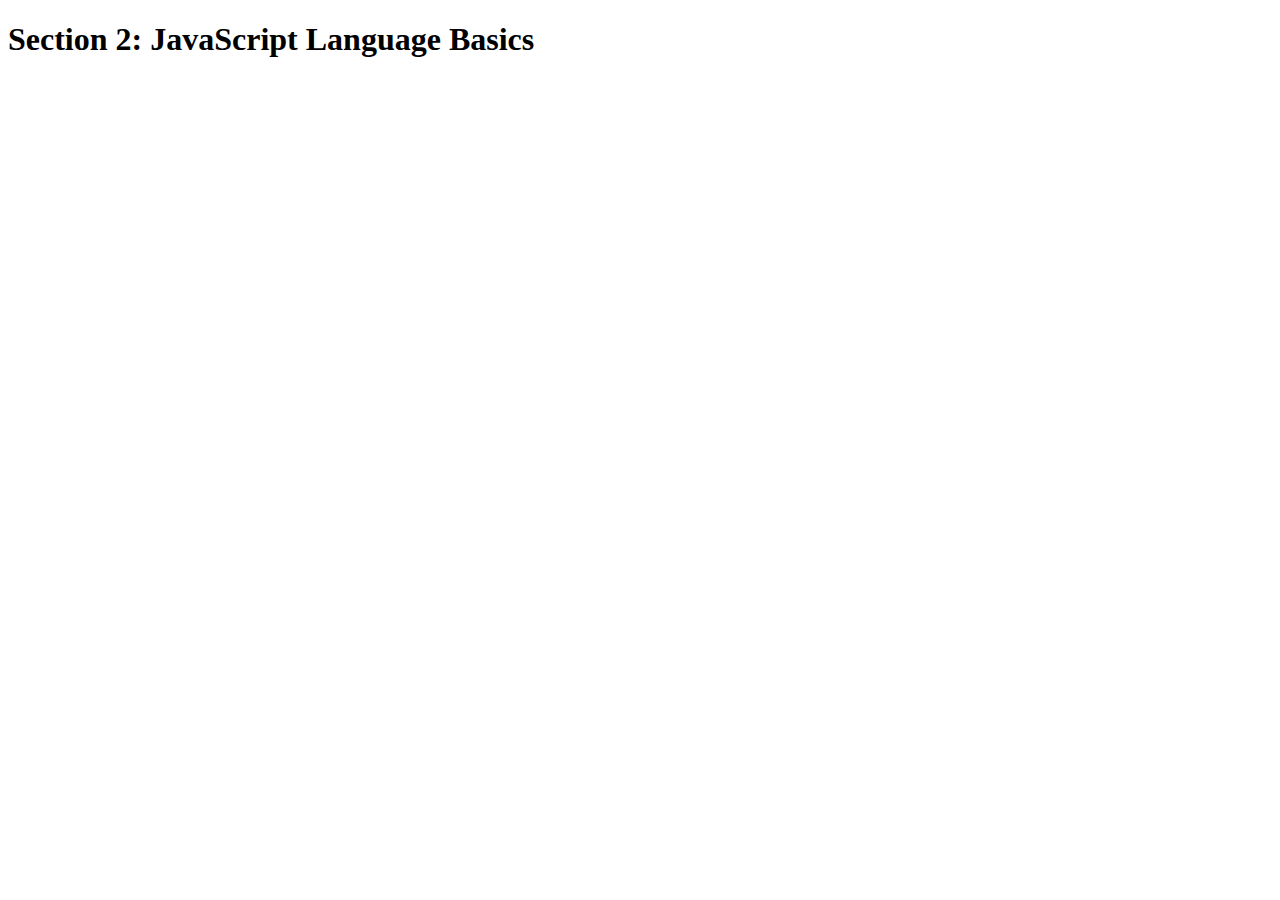
<file: 2-JS-Basics/2-JS-Basics/index.html>
<!DOCTYPE html>
<html lang="en">
    <head>
        <meta charset="UTF-8">
        <title>Section 2: JavaScript Language Basics</title>
    </head>

    <body>
        <h1>Section 2: JavaScript Language Basics</h1>
    </body>
    <script src="script.js"></script>

</html>
</file>
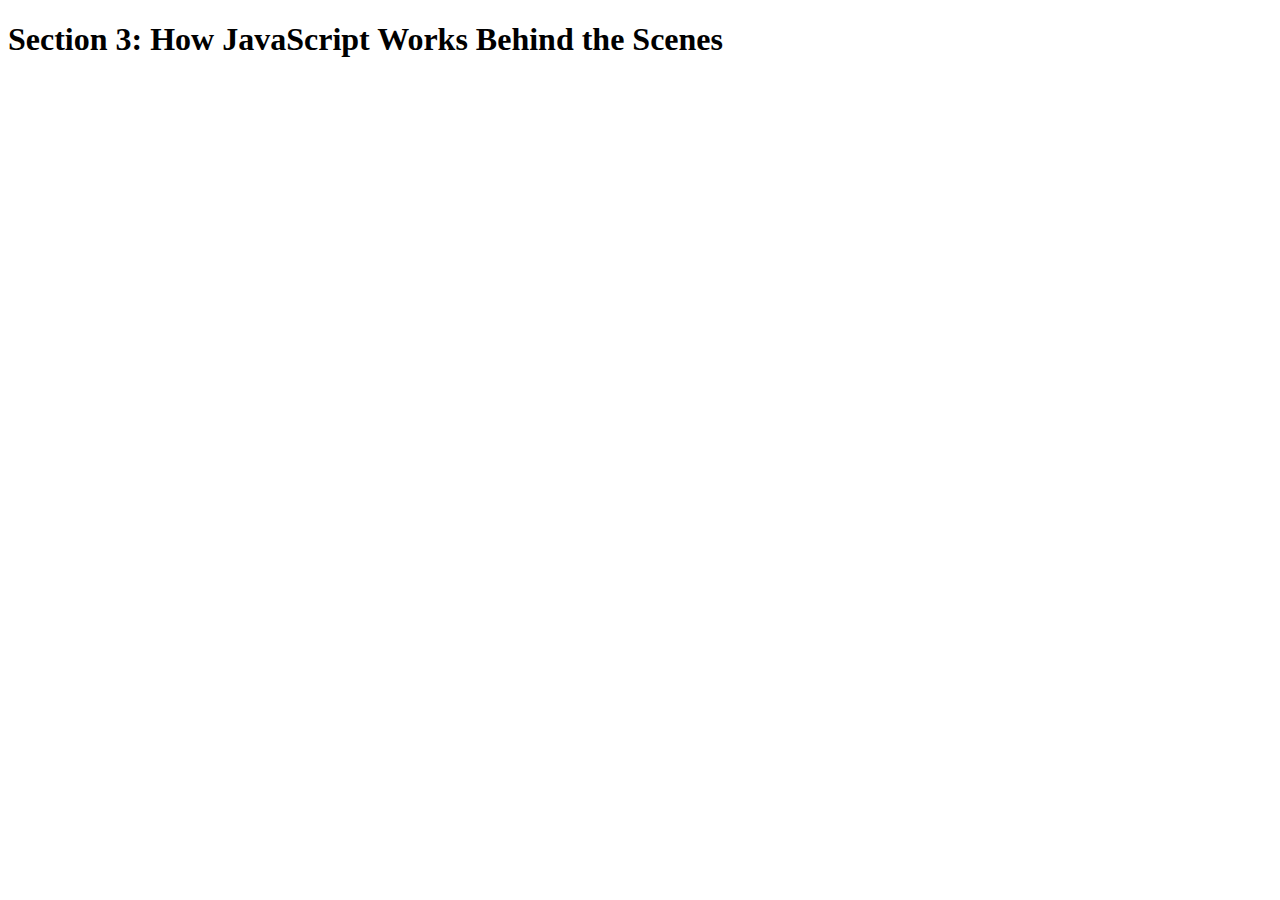
<file: 3-How-JS-Works/3-How-JS-Works/index.html>
<!DOCTYPE html>
<html lang="en">
    <head>
        <meta charset="UTF-8">
        <title>Section 3: How JavaScript Works Behind the Scenes</title>
    </head>

    <body>
        <h1>Section 3: How JavaScript Works Behind the Scenes</h1>
        <script src="script.js"></script>
    </body>
</html>
</file>
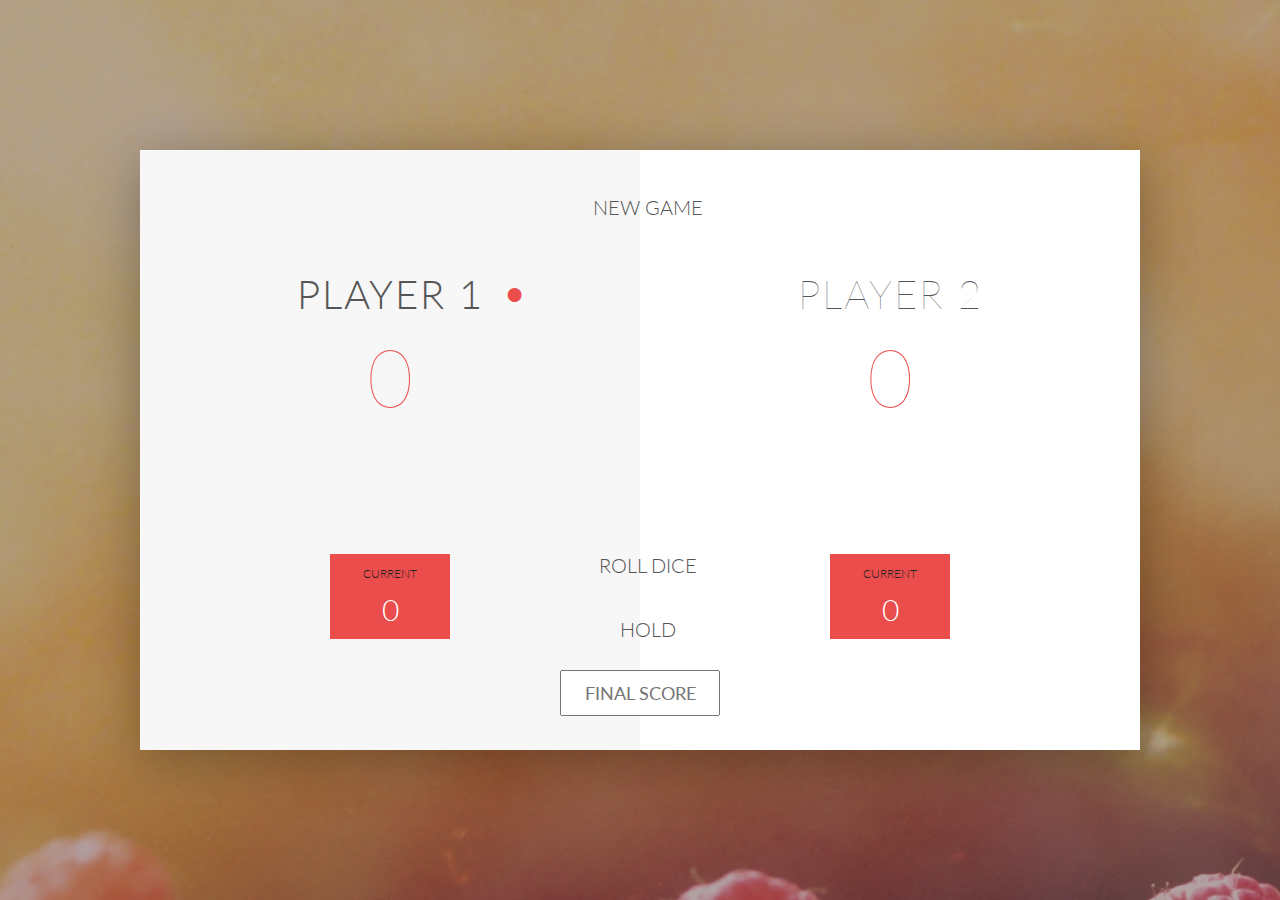
<file: 4-DOM-Pig-Game-Final/4-DOM-Pig-Game-Final/index.html>
<!DOCTYPE html>
<html lang="en">
    <head>
        <meta charset="UTF-8">
        <link href="https://fonts.googleapis.com/css?family=Lato:100,300,600" rel="stylesheet" type="text/css">
        <link href="http://code.ionicframework.com/ionicons/2.0.1/css/ionicons.min.css" rel="stylesheet" type="text/css">
        <link type="text/css" rel="stylesheet" href="style.css">
        
        <title>Pig Game</title>
    </head>

    <body>
        <div class="wrapper clearfix">
            <div class="player-0-panel active">
                <div class="player-name" id="name-0">Player 1</div>
                <div class="player-score" id="score-0">43</div>
                <div class="player-current-box">
                    <div class="player-current-label">Current</div>
                    <div class="player-current-score" id="current-0">11</div>
                </div>
            </div>
            
            <div class="player-1-panel">
                <div class="player-name" id="name-1">Player 2</div>
                <div class="player-score" id="score-1">72</div>
                <div class="player-current-box">
                    <div class="player-current-label">Current</div>
                    <div class="player-current-score" id="current-1">0</div>
                </div>
            </div>
            
            <button class="btn-new"><i class="ion-ios-plus-outline"></i>New game</button>
            <button class="btn-roll"><i class="ion-ios-loop"></i>Roll dice</button>
            <button class="btn-hold"><i class="ion-ios-download-outline"></i>Hold</button>
            
            <input type="text" placeholder="Final score" class="final-score">
            
            <img src="dice-5.png" alt="Dice" class="dice" id="dice-1">
            <img src="dice-5.png" alt="Dice" class="dice" id="dice-2">
        </div>
        
        <!--<script src="app.js"></script>-->
        <script src="challenges.js"></script>
    </body>
</html>
</file>
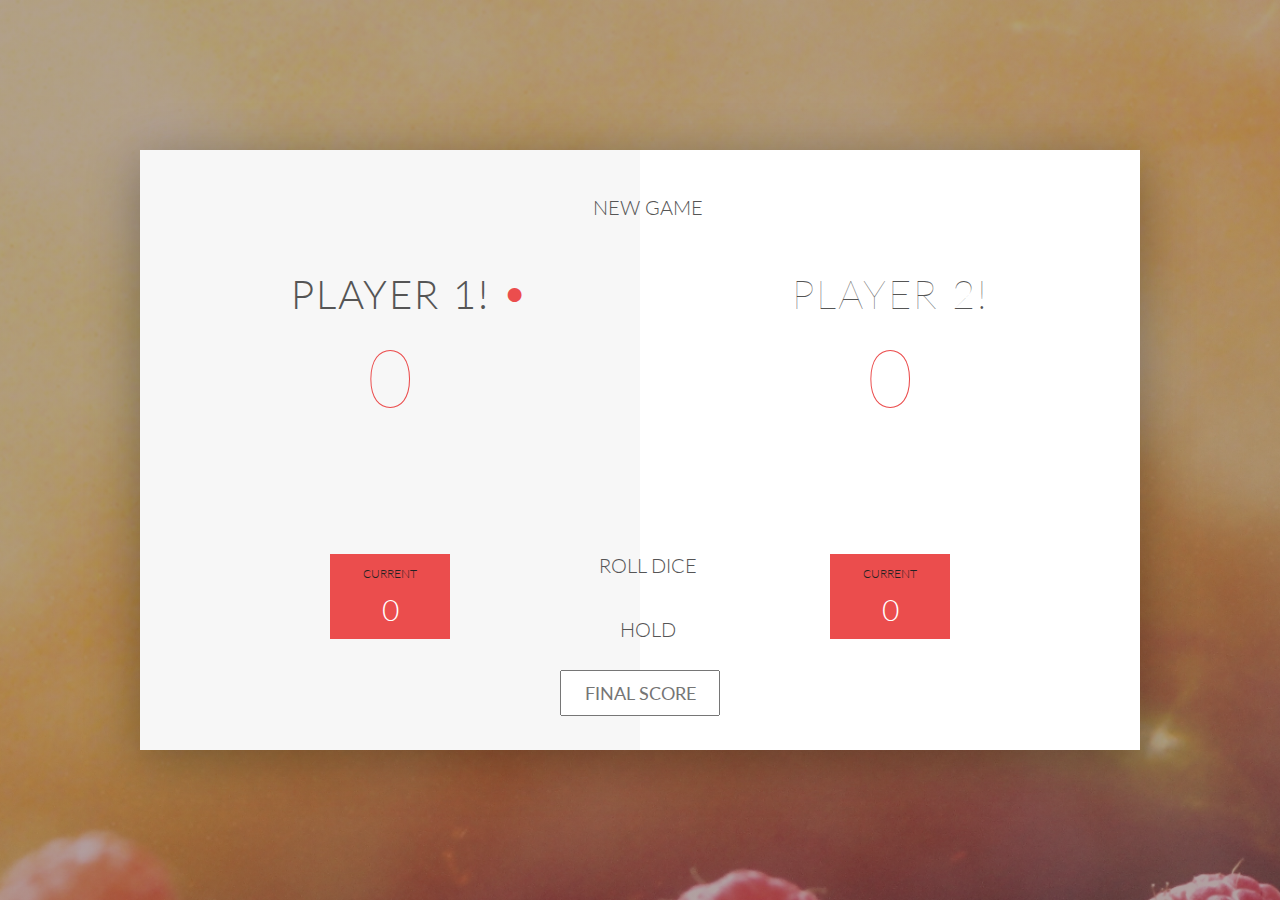
<file: 4-DOM-Pig-Game/4-DOM-Pig-Game/index.html>
<!DOCTYPE html>
<html lang="en">

<head>
    <meta charset="UTF-8">
    <link href="https://fonts.googleapis.com/css?family=Lato:100,300,600" rel="stylesheet" type="text/css">
    <link href="http://code.ionicframework.com/ionicons/2.0.1/css/ionicons.min.css" rel="stylesheet" type="text/css">
    <link type="text/css" rel="stylesheet" href="style.css">

    <title>Pig Game</title>
</head>

<body>
    <div class="wrapper clearfix">
        <div class="player-0-panel active">
            <div class="player-name" id="name-0">Player 1</div>
            <div class="player-score" id="score-0">43</div>
            <div class="player-current-box">
                <div class="player-current-label">Current</div>
                <div class="player-current-score" id="current-0">11</div>
            </div>
        </div>

        <div class="player-1-panel">
            <div class="player-name" id="name-1">Player 2</div>
            <div class="player-score" id="score-1">72</div>
            <div class="player-current-box">
                <div class="player-current-label">Current</div>
                <div class="player-current-score" id="current-1">0</div>
            </div>
        </div>

        <button class="btn-new">
            <i class="ion-ios-plus-outline"></i>New game</button>
        <button class="btn-roll">
            <i class="ion-ios-loop"></i>Roll dice</button>
        <button class="btn-hold">
            <i class="ion-ios-download-outline"></i>Hold</button>

        <input type="text" placeholder="Final score" class="final-score">

        <img src="dice-5.png" alt="Dice" class="dice" id="dice-1">
        <img src="dice-5.png" alt="Dice" class="dice" id="dice-2">

    </div>

    <!-- <script src="app.js"></script> -->
    <script src="challenges.js"></script>
</body>

</html>
</file>
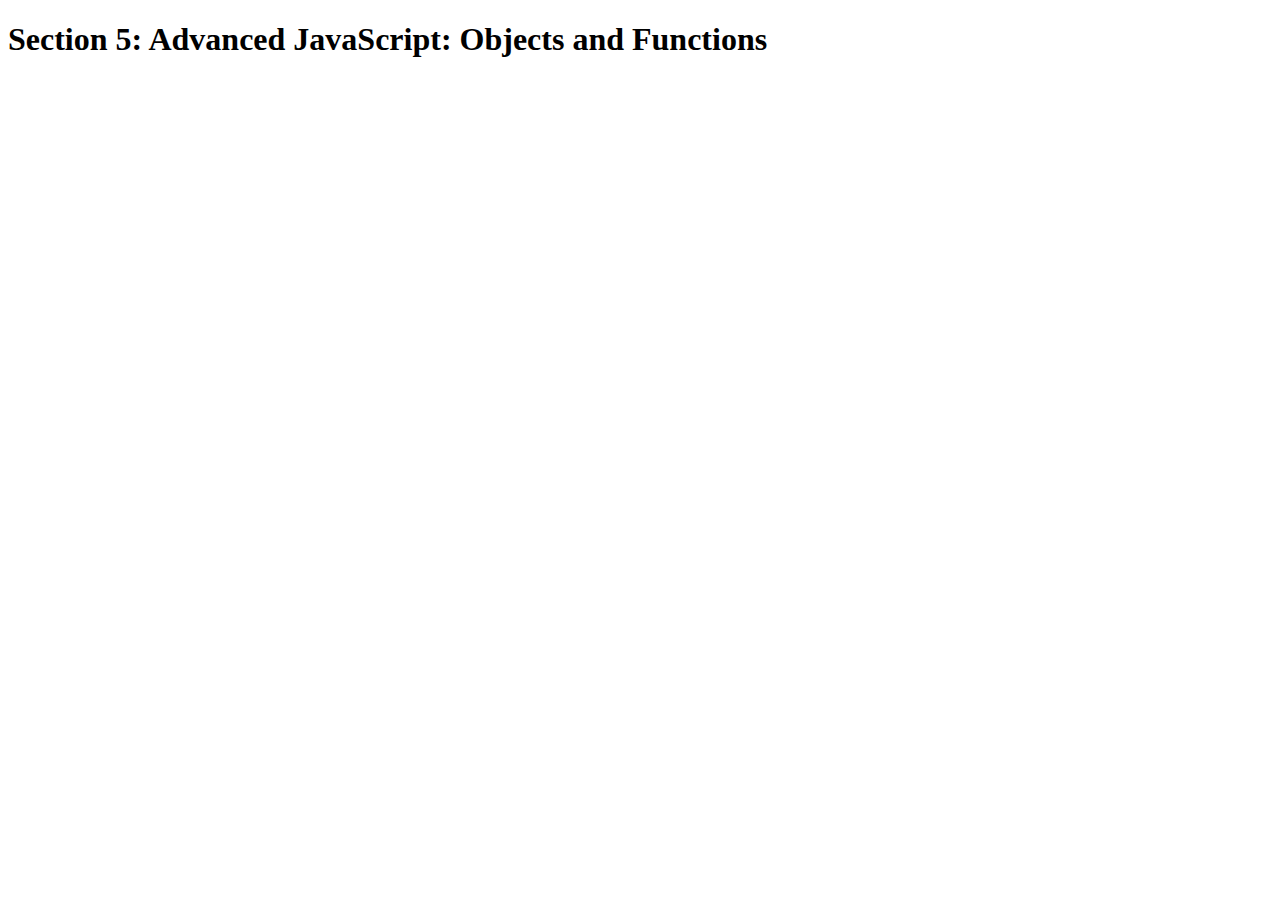
<file: 5-advanced-JS/final/index.html>
<!DOCTYPE html>
<html lang="en">
    <head>
        <meta charset="UTF-8">
        <title>Section 5: Advanced JavaScript: Objects and Functions</title>
    </head>

    <body>
        <h1>Section 5: Advanced JavaScript: Objects and Functions</h1>
        <script src="script.js"></script>
    </body>
</html>
</file>
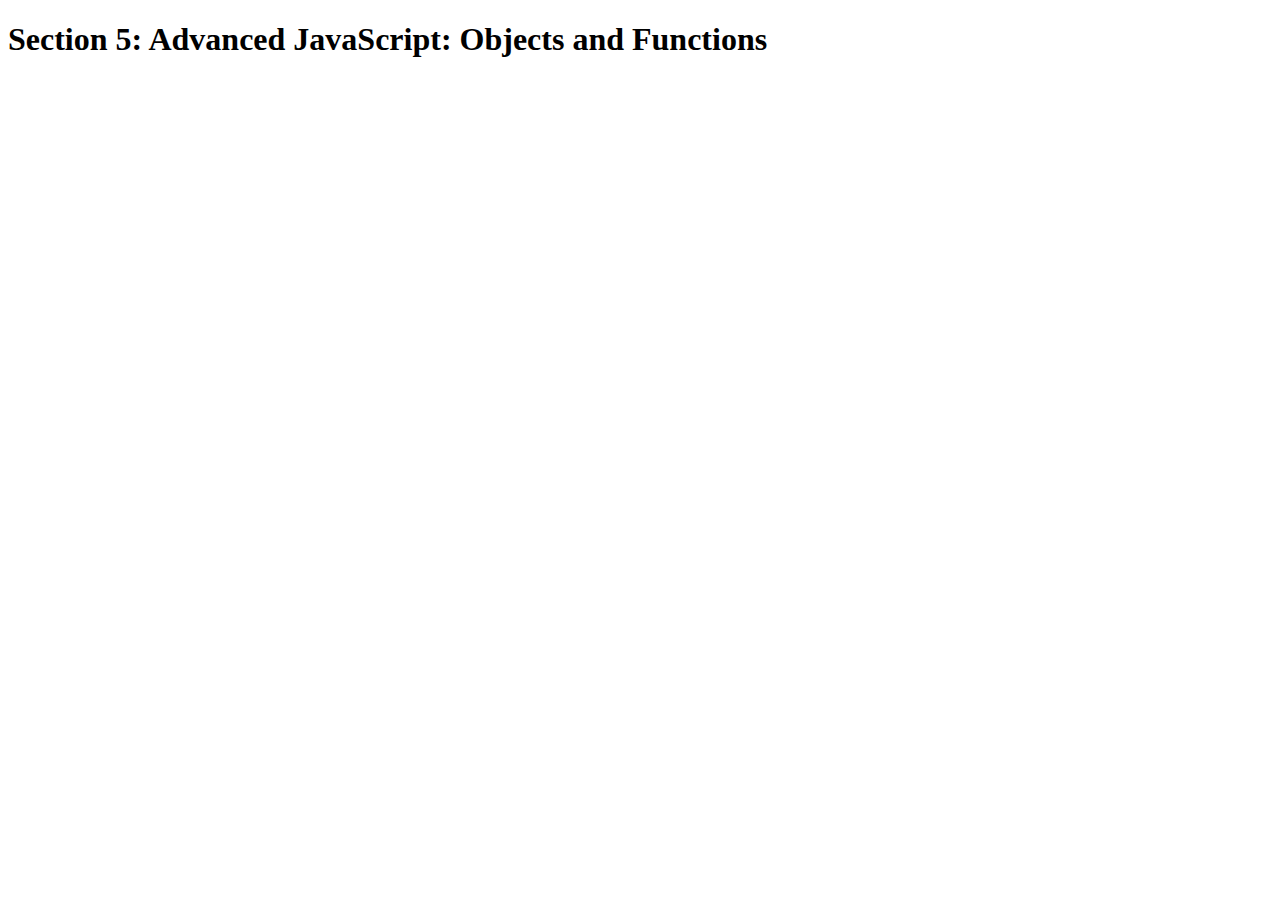
<file: 5-advanced-JS/starter/index.html>
<!DOCTYPE html>
<html lang="en">
    <head>
        <meta charset="UTF-8">
        <title>Section 5: Advanced JavaScript: Objects and Functions</title>
    </head>

    <body>
        <h1>Section 5: Advanced JavaScript: Objects and Functions</h1>
       <!-- <script src="script.js"></script> -->
        <script src="challenge.js"></script>
    </body>
</html>
</file>
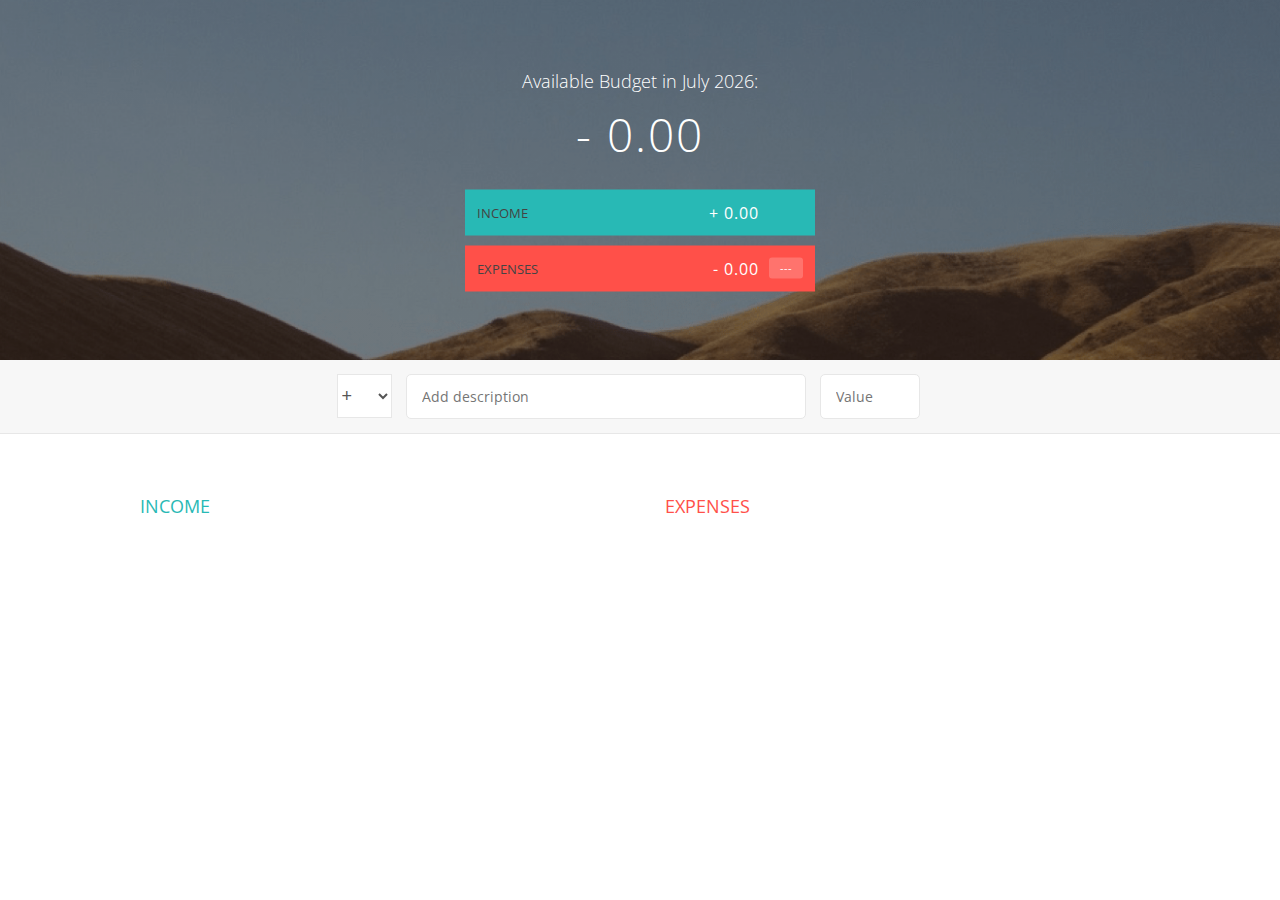
<file: 6-budgety/final/index.html>
<!DOCTYPE html>
<html lang="en">
    <head>
        <meta charset="UTF-8">
        <link href="https://fonts.googleapis.com/css?family=Open+Sans:100,300,400,600" rel="stylesheet" type="text/css">
        <link href="http://code.ionicframework.com/ionicons/2.0.1/css/ionicons.min.css" rel="stylesheet" type="text/css">
        <link type="text/css" rel="stylesheet" href="style.css">
        <title>Budgety</title>
    </head>
    <body>
        
        <div class="top">
            <div class="budget">
                <div class="budget__title">
                    Available Budget in <span class="budget__title--month">%Month%</span>:
                </div>
                
                <div class="budget__value">+ 2,345.64</div>
                
                <div class="budget__income clearfix">
                    <div class="budget__income--text">Income</div>
                    <div class="right">
                        <div class="budget__income--value">+ 4,300.00</div>
                        <div class="budget__income--percentage">&nbsp;</div>
                    </div>
                </div>
                
                <div class="budget__expenses clearfix">
                    <div class="budget__expenses--text">Expenses</div>
                    <div class="right clearfix">
                        <div class="budget__expenses--value">- 1,954.36</div>
                        <div class="budget__expenses--percentage">45%</div>
                    </div>
                </div>
            </div>
        </div>
        
        
        
        <div class="bottom">
            <div class="add">
                <div class="add__container">
                    <select class="add__type">
                        <option value="inc" selected>+</option>
                        <option value="exp">-</option>
                    </select>
                    <input type="text" class="add__description" placeholder="Add description">
                    <input type="number" class="add__value" placeholder="Value">
                    <button class="add__btn"><i class="ion-ios-checkmark-outline"></i></button>
                </div>
            </div>
            
            <div class="container clearfix">
                <div class="income">
                    <h2 class="icome__title">Income</h2>
                    
                    <div class="income__list">
                       
                        <!--
                        <div class="item clearfix" id="income-0">
                            <div class="item__description">Salary</div>
                            <div class="right clearfix">
                                <div class="item__value">+ 2,100.00</div>
                                <div class="item__delete">
                                    <button class="item__delete--btn">
                                        <i class="ion-ios-close-outline"></i>
                                    </button>
                                </div>
                            </div>
                        </div>
                        
                        <div class="item clearfix" id="income-1">
                            <div class="item__description">Sold car</div>
                            <div class="right clearfix">
                                <div class="item__value">+ 1,500.00</div>
                                <div class="item__delete">
                                    <button class="item__delete--btn"><i class="ion-ios-close-outline"></i></button>
                                </div>
                            </div>
                        </div>
                        -->
                        
                    </div>
                </div>
                
                
                
                <div class="expenses">
                    <h2 class="expenses__title">Expenses</h2>
                    
                    <div class="expenses__list">
                       
                        <!--
                        <div class="item clearfix" id="expense-0">
                            <div class="item__description">Apartment rent</div>
                            <div class="right clearfix">
                                <div class="item__value">- 900.00</div>
                                <div class="item__percentage">21%</div>
                                <div class="item__delete">
                                    <button class="item__delete--btn"><i class="ion-ios-close-outline"></i></button>
                                </div>
                            </div>
                        </div>

                        <div class="item clearfix" id="expense-1">
                            <div class="item__description">Grocery shopping</div>
                            <div class="right clearfix">
                                <div class="item__value">- 435.28</div>
                                <div class="item__percentage">10%</div>
                                <div class="item__delete">
                                    <button class="item__delete--btn"><i class="ion-ios-close-outline"></i></button>
                                </div>
                            </div>
                        </div>
                        -->
                        
                    </div>
                </div>
            </div>
            
            
        </div>
        
        <script src="app.js"></script>
    </body>
</html>
</file>
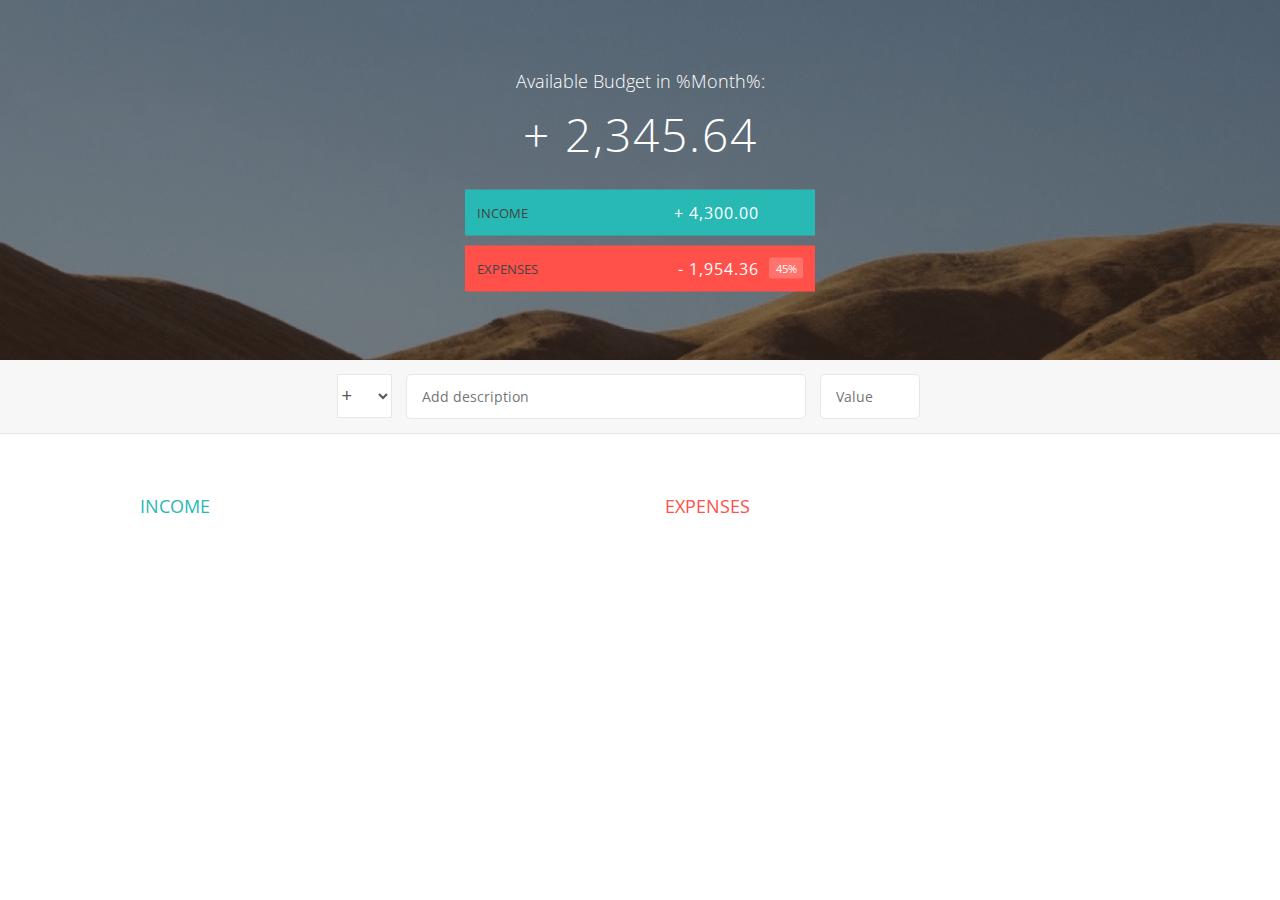
<file: 6-budgety/starter/index.html>
<!DOCTYPE html>
<html lang="en">
    <head>
        <meta charset="UTF-8">
        <link href="https://fonts.googleapis.com/css?family=Open+Sans:100,300,400,600" rel="stylesheet" type="text/css">
        <link href="http://code.ionicframework.com/ionicons/2.0.1/css/ionicons.min.css" rel="stylesheet" type="text/css">
        <link type="text/css" rel="stylesheet" href="style.css">
        <title>Budgety</title>
    </head>
    <body>
        
        <div class="top">
            <div class="budget">
                <div class="budget__title">
                    Available Budget in <span class="budget__title--month">%Month%</span>:
                </div>
                
                <div class="budget__value">+ 2,345.64</div>
                
                <div class="budget__income clearfix">
                    <div class="budget__income--text">Income</div>
                    <div class="right">
                        <div class="budget__income--value">+ 4,300.00</div>
                        <div class="budget__income--percentage">&nbsp;</div>
                    </div>
                </div>
                
                <div class="budget__expenses clearfix">
                    <div class="budget__expenses--text">Expenses</div>
                    <div class="right clearfix">
                        <div class="budget__expenses--value">- 1,954.36</div>
                        <div class="budget__expenses--percentage">45%</div>
                    </div>
                </div>
            </div>
        </div>
        
        
        
        <div class="bottom">
            <div class="add">
                <div class="add__container">
                    <select class="add__type">
                        <option value="income" selected>+</option>
                        <option value="expense">-</option>
                    </select>
                    <input type="text" class="add__description" placeholder="Add description">
                    <input type="number" class="add__value" placeholder="Value">
                    <button class="add__btn"><i class="ion-ios-checkmark-outline"></i></button>
                </div>
            </div>
            
            <div class="container clearfix">
                <div class="income">
                    <h2 class="icome__title">Income</h2>
                    
                    <div class="income__list">
                       
                        <!--
                        <div class="item clearfix" id="income-0">
                            <div class="item__description">Salary</div>
                            <div class="right clearfix">
                                <div class="item__value">+ 2,100.00</div>
                                <div class="item__delete">
                                    <button class="item__delete--btn"><i class="ion-ios-close-outline"></i></button>
                                </div>
                            </div>
                        </div>
                        
                        <div class="item clearfix" id="income-1">
                            <div class="item__description">Sold car</div>
                            <div class="right clearfix">
                                <div class="item__value">+ 1,500.00</div>
                                <div class="item__delete">
                                    <button class="item__delete--btn"><i class="ion-ios-close-outline"></i></button>
                                </div>
                            </div>
                        </div>
                        -->
                        
                    </div>
                </div>
                
                
                
                <div class="expenses">
                    <h2 class="expenses__title">Expenses</h2>
                    
                    <div class="expenses__list">
                       
                        <!--
                        <div class="item clearfix" id="expense-0">
                            <div class="item__description">Apartment rent</div>
                            <div class="right clearfix">
                                <div class="item__value">- 900.00</div>
                                <div class="item__percentage">21%</div>
                                <div class="item__delete">
                                    <button class="item__delete--btn"><i class="ion-ios-close-outline"></i></button>
                                </div>
                            </div>
                        </div>

                        <div class="item clearfix" id="expense-1">
                            <div class="item__description">Grocery shopping</div>
                            <div class="right clearfix">
                                <div class="item__value">- 435.28</div>
                                <div class="item__percentage">10%</div>
                                <div class="item__delete">
                                    <button class="item__delete--btn"><i class="ion-ios-close-outline"></i></button>
                                </div>
                            </div>
                        </div>
                        -->
                        
                    </div>
                </div>
            </div>
            
            
        </div>
        
        <script src="app.js"></script>
    </body>
</html>
</file>
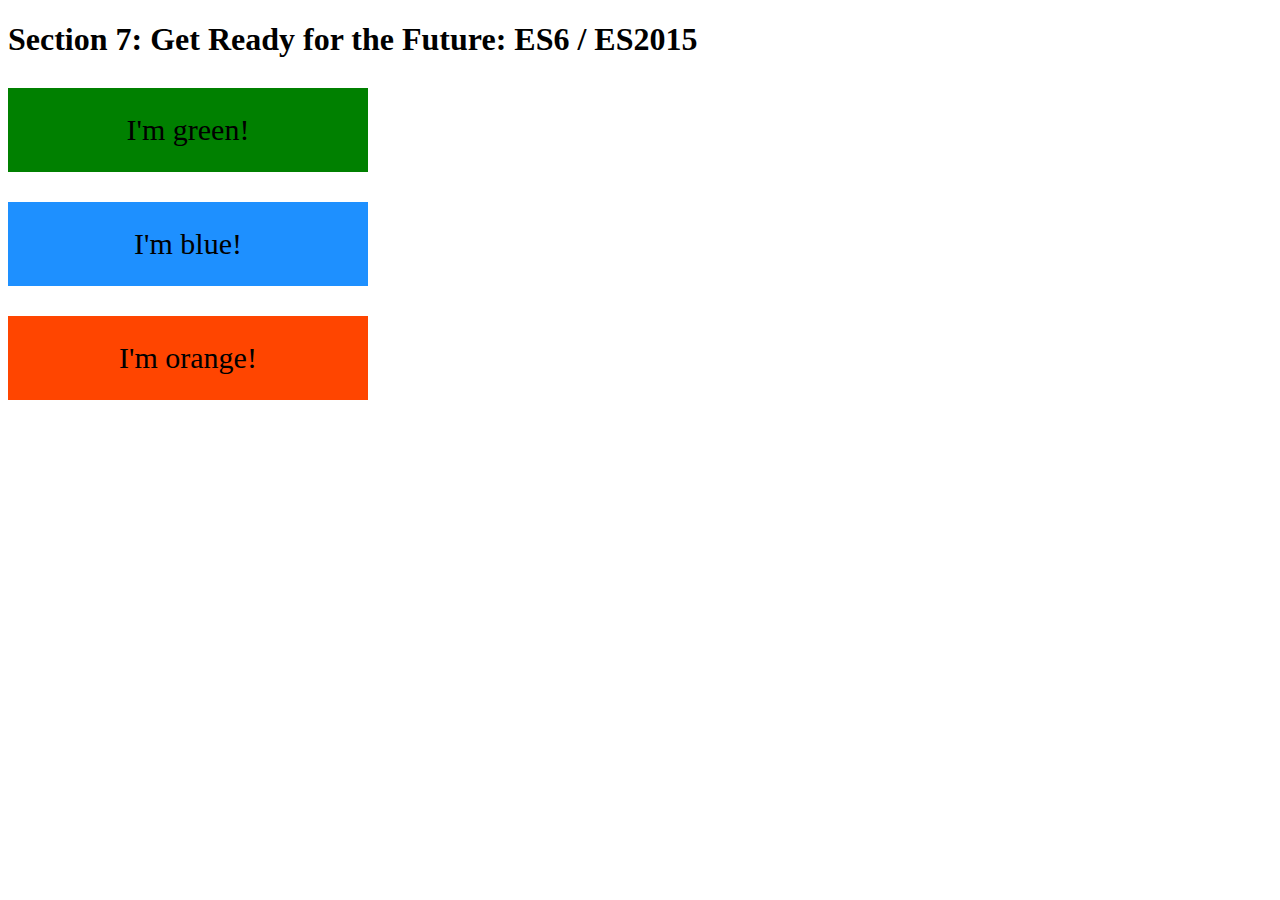
<file: 7-ES6/final/index.html>
<!DOCTYPE html>
<html lang="en">
    <head>
        <meta charset="UTF-8">
        <title>Section 7: Get Ready for the Future: ES6 / ES2015</title>
        
        <style>
            .box {
                width: 200px;
                padding: 25px 80px;
                text-align: center;
                font-size: 30px;
                margin-top: 30px;
            }
            
            .green { background-color: green; }
            .blue { background-color: dodgerblue; }
            .orange { background-color: orangered; }
            
        </style>
        
    </head>

    <body>
        <h1>Section 7: Get Ready for the Future: ES6 / ES2015</h1>
        
        <div class="box green">I'm green!</div>
        <div class="box blue">I'm blue!</div>
        <div class="box orange">I'm orange!</div>
        
        <script src="polyfill.min.js"></script>
        <script src="script-transpiled.js"></script>
    </body>
</html>
</file>
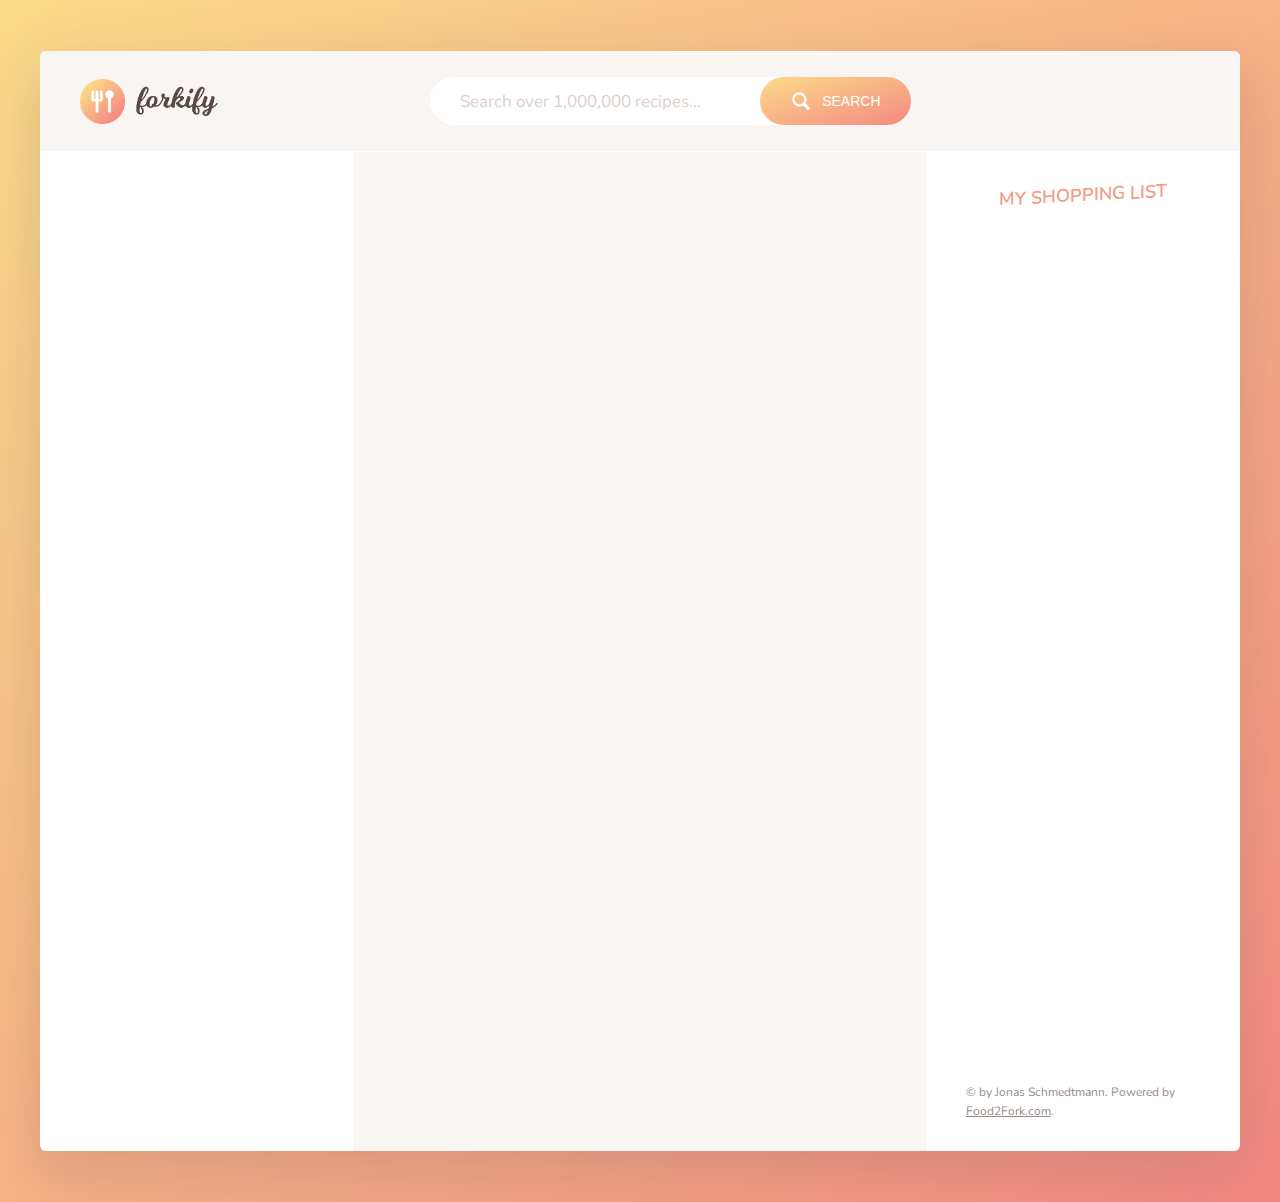
<file: 9-forkify/final/dist/index.html>
<!DOCTYPE html>
<html lang="en">

<head>
    <meta charset="UTF-8">
    <meta name="viewport" content="width=device-width, initial-scale=1.0">
    <meta http-equiv="X-UA-Compatible" content="ie=edge">
    <link href="https://fonts.googleapis.com/css?family=Nunito+Sans:400,600,700" rel="stylesheet">
    <link rel="stylesheet" href="css/style.css">
    <link rel="shortcut icon" href="img/favicon.png" type="image/x-icon">
    <title>forkify // Search over 1,000,000 recipes</title>
</head>

<body>
    <div class="container">
        <header class="header">
            <img src="img/logo.png" alt="Logo" class="header__logo">
            <form class="search">
                <input type="text" class="search__field" placeholder="Search over 1,000,000 recipes...">
                <button class="btn search__btn">
                    <svg class="search__icon">
                        <use href="img/icons.svg#icon-magnifying-glass"></use>
                    </svg>
                    <span>Search</span>
                </button>
            </form>
            <div class="likes">
                <div class="likes__field">
                    <svg class="likes__icon">
                        <use href="img/icons.svg#icon-heart"></use>
                    </svg>
                </div>
                <div class="likes__panel">
                    <ul class="likes__list">
                        <!--
                        <li>
                            <a class="likes__link" href="#23456">
                                <figure class="likes__fig">
                                    <img src="img/test-1.jpg" alt="Test">
                                </figure>
                                <div class="likes__data">
                                    <h4 class="likes__name">Pasta with Tomato ...</h4>
                                    <p class="likes__author">The Pioneer Woman</p>
                                </div>
                            </a>
                        </li>
                        -->
                    </ul>
                </div>
            </div>
        </header>


        <div class="results">
            <ul class="results__list">
                <!--
                <li>
                    <a class="results__link results__link--active" href="#23456">
                        <figure class="results__fig">
                            <img src="img/test-1.jpg" alt="Test">
                        </figure>
                        <div class="results__data">
                            <h4 class="results__name">Pasta with Tomato ...</h4>
                            <p class="results__author">The Pioneer Woman</p>
                        </div>
                    </a>
                </li>

                <li>
                    <a class="results__link" href="#76767">
                        <figure class="results__fig">
                            <img src="img/test-2.jpg" alt="Test">
                        </figure>
                        <div class="results__data">
                            <h4 class="results__name">Pasta Salad with ...</h4>
                            <p class="results__author">Spicy Perspective</p>
                        </div>
                    </a>
                </li>

                <li>
                    <a class="results__link" href="#85354">
                        <figure class="results__fig">
                            <img src="img/test-3.jpg" alt="Test">
                        </figure>
                        <div class="results__data">
                            <h4 class="results__name">Homemade Tomato ...</h4>
                            <p class="results__author">All Recipes</p>
                        </div>
                    </a>
                </li>

                <li>
                    <a class="results__link" href="#43563">
                        <figure class="results__fig">
                            <img src="img/test-4.jpg" alt="Test">
                        </figure>
                        <div class="results__data">
                            <h4 class="results__name">Pasta with Tomato ...</h4>
                            <p class="results__author">The Pioneer Woman</p>
                        </div>
                    </a>
                </li>

                <li>
                    <a class="results__link" href="#2256665">
                        <figure class="results__fig">
                            <img src="img/test-5.jpg" alt="Test">
                        </figure>
                        <div class="results__data">
                            <h4 class="results__name">Greek Pasta with ...</h4>
                            <p class="results__author">Chow</p>
                        </div>
                    </a>
                </li>

                <li>
                    <a class="results__link" href="#7567567">
                        <figure class="results__fig">
                            <img src="img/test-9.jpg" alt="Test">
                        </figure>
                        <div class="results__data">
                            <h4 class="results__name">Cherry tomato, kale ...</h4>
                            <p class="results__author">BBC Good Food</p>
                        </div>
                    </a>
                </li>

                <li>
                    <a class="results__link" href="#5676577">
                        <figure class="results__fig">
                            <img src="img/test-7.jpg" alt="Test">
                        </figure>
                        <div class="results__data">
                            <h4 class="results__name">Pasta with Fresh ...</h4>
                            <p class="results__author">Chow</p>
                        </div>
                    </a>
                </li>

                <li>
                    <a class="results__link" href="#98798">
                        <figure class="results__fig">
                            <img src="img/test-8.jpg" alt="Test">
                        </figure>
                        <div class="results__data">
                            <h4 class="results__name">Buttery Tomato Pasta ...</h4>
                            <p class="results__author">Simply Recipes</p>
                        </div>
                    </a>
                </li>
                <li>
                    <a class="results__link" href="#5464646456">
                        <figure class="results__fig">
                            <img src="img/test-10.jpg" alt="Test">
                        </figure>
                        <div class="results__data">
                            <h4 class="results__name">Pesto Pasta Salad ...</h4>
                            <p class="results__author">Eats Well With Others</p>
                        </div>
                    </a>
                </li>

                <li>
                    <a class="results__link" href="#345345435">
                        <figure class="results__fig">
                            <img src="img/test-6.jpg" alt="Test">
                        </figure>
                        <div class="results__data">
                            <h4 class="results__name">Pasta with Roasted ...</h4>
                            <p class="results__author">Two Peas and Their Pod</p>
                        </div>
                    </a>
                </li>
                -->
            </ul>

            <div class="results__pages">
                <!--
                <button class="btn-inline results__btn--prev">
                    <svg class="search__icon">
                        <use href="img/icons.svg#icon-triangle-left"></use>
                    </svg>
                    <span>Page 1</span>
                </button>
                <button class="btn-inline results__btn--next">
                    <span>Page 3</span>
                    <svg class="search__icon">
                        <use href="img/icons.svg#icon-triangle-right"></use>
                    </svg>
                </button>
                -->
            </div>
        </div>



        <div class="recipe">

            <!--
            <figure class="recipe__fig">
                <img src="img/test-1.jpg" alt="Tomato" class="recipe__img">
                <h1 class="recipe__title">
                    <span>Pasta with tomato cream sauce</span>
                </h1>
            </figure>
            <div class="recipe__details">
                <div class="recipe__info">
                    <svg class="recipe__info-icon">
                        <use href="img/icons.svg#icon-stopwatch"></use>
                    </svg>
                    <span class="recipe__info-data recipe__info-data--minutes">45</span>
                    <span class="recipe__info-text"> minutes</span>
                </div>
                <div class="recipe__info">
                    <svg class="recipe__info-icon">
                        <use href="img/icons.svg#icon-man"></use>
                    </svg>
                    <span class="recipe__info-data recipe__info-data--people">4</span>
                    <span class="recipe__info-text"> servings</span>

                    <div class="recipe__info-buttons">
                        <button class="btn-tiny">
                            <svg>
                                <use href="img/icons.svg#icon-circle-with-minus"></use>
                            </svg>
                        </button>
                        <button class="btn-tiny">
                            <svg>
                                <use href="img/icons.svg#icon-circle-with-plus"></use>
                            </svg>
                        </button>
                    </div>

                </div>
                <button class="recipe__love">
                    <svg class="header__likes">
                        <use href="img/icons.svg#icon-heart-outlined"></use>
                    </svg>
                </button>
            </div>



            <div class="recipe__ingredients">
                <ul class="recipe__ingredient-list">
                    <li class="recipe__item">
                        <svg class="recipe__icon">
                            <use href="img/icons.svg#icon-check"></use>
                        </svg>
                        <div class="recipe__count">1000</div>
                        <div class="recipe__ingredient">
                            <span class="recipe__unit">g</span>
                            pasta
                        </div>
                    </li>

                    <li class="recipe__item">
                        <svg class="recipe__icon">
                            <use href="img/icons.svg#icon-check"></use>
                        </svg>
                        <div class="recipe__count">1/2</div>
                        <div class="recipe__ingredient">
                            <span class="recipe__unit">cup</span>
                            ricotta cheese
                        </div>
                    </li>

                    <li class="recipe__item">
                        <svg class="recipe__icon">
                            <use href="img/icons.svg#icon-check"></use>
                        </svg>
                        <div class="recipe__count">1</div>
                        <div class="recipe__ingredient">
                            <span class="recipe__unit"></span>
                            can of tomatoes, whole or crushed
                        </div>
                    </li>


                    <li class="recipe__item">
                        <svg class="recipe__icon">
                            <use href="img/icons.svg#icon-check"></use>
                        </svg>
                        <div class="recipe__count">1</div>
                        <div class="recipe__ingredient">
                            <span class="recipe__unit"></span>
                            can tuna packed in olive oil
                        </div>
                    </li>

                    <li class="recipe__item">
                        <svg class="recipe__icon">
                            <use href="img/icons.svg#icon-check"></use>
                        </svg>
                        <div class="recipe__count">1/2</div>
                        <div class="recipe__ingredient">
                            <span class="recipe__unit">cup</span>
                            grated parmesan cheese
                        </div>
                    </li>

                    <li class="recipe__item">
                        <svg class="recipe__icon">
                            <use href="img/icons.svg#icon-check"></use>
                        </svg>
                        <div class="recipe__count">1/4</div>
                        <div class="recipe__ingredient">
                            <span class="recipe__unit">cup</span>
                            fresh basil, chopped or torn
                        </div>
                    </li>
                </ul>

                <button class="btn-small recipe__btn">
                    <svg class="search__icon">
                        <use href="img/icons.svg#icon-shopping-cart"></use>
                    </svg>
                    <span>Add to shopping list</span>
                </button>
            </div>

            <div class="recipe__directions">
                <h2 class="heading-2">How to cook it</h2>
                <p class="recipe__directions-text">
                    This recipe was carefully designed and tested by
                    <span class="recipe__by">The Pioneer Woman</span>. Please check out directions at their website.
                </p>
                <a class="btn-small recipe__btn" href="http://thepioneerwoman.com/cooking/pasta-with-tomato-cream-sauce/" target="_blank">
                    <span>Directions</span>
                    <svg class="search__icon">
                        <use href="img/icons.svg#icon-triangle-right"></use>
                    </svg>

                </a>
            </div>
            -->
        </div>





        <div class="shopping">
            <h2 class="heading-2">My Shopping List</h2>

            <ul class="shopping__list">

                <!--
                <li class="shopping__item">
                    <div class="shopping__count">
                        <input type="number" value="500" step="100">
                        <p>g</p>
                    </div>
                    <p class="shopping__description">Pasta</p>
                    <button class="shopping__delete btn-tiny">
                        <svg>
                            <use href="img/icons.svg#icon-circle-with-cross"></use>
                        </svg>
                    </button>
                </li>

                <li class="shopping__item">
                    <div class="shopping__count">
                        <input type="number" value="0.5" step="0.1">
                        <p>cup</p>
                    </div>
                    <p class="shopping__description">Ricotta cheese</p>
                    <button class="shopping__delete btn-tiny">
                        <svg>
                            <use href="img/icons.svg#icon-circle-with-cross"></use>
                        </svg>
                    </button>
                </li>

                <li class="shopping__item">
                    <div class="shopping__count">
                        <input type="number" value="3.5" step="0.1">
                        <p>tbsp</p>
                    </div>
                    <p class="shopping__description">Toasted almond slices</p>
                    <button class="shopping__delete btn-tiny">
                        <svg>
                            <use href="img/icons.svg#icon-circle-with-cross"></use>
                        </svg>
                    </button>
                </li>

                <li class="shopping__item">
                    <div class="shopping__count">
                        <input type="number" value="0.5" step="0.1">
                        <p>tbsp</p>
                    </div>
                    <p class="shopping__description">Sea salt</p>
                    <button class="shopping__delete btn-tiny">
                        <svg>
                            <use href="img/icons.svg#icon-circle-with-cross"></use>
                        </svg>
                    </button>
                </li>

                <li class="shopping__item">
                    <div class="shopping__count">
                        <input type="number" value="0.25" step="0.1">
                        <p>cup</p>
                    </div>

                    <p class="shopping__description">Minced green onions</p>
                    <button class="shopping__delete btn-tiny">
                        <svg>
                            <use href="img/icons.svg#icon-circle-with-cross"></use>
                        </svg>
                    </button>
                </li>

                <li class="shopping__item">
                    <div class="shopping__count">
                        <input type="number" value="45" step="10">
                        <p>g</p>
                    </div>
                    <p class="shopping__description">Sesame seeds</p>
                    <button class="shopping__delete btn-tiny">
                        <svg>
                            <use href="img/icons.svg#icon-circle-with-cross"></use>
                        </svg>
                    </button>
                </li>
                -->
            </ul>

            <div class="copyright">
                &copy; by Jonas Schmedtmann. Powered by
                <a href="http://food2fork.com" target="_blank" class="link">Food2Fork.com</a>.
            </div>

        </div>
    </div>

<script type="text/javascript" src="js/bundle.js"></script></body>

</html>
</file>
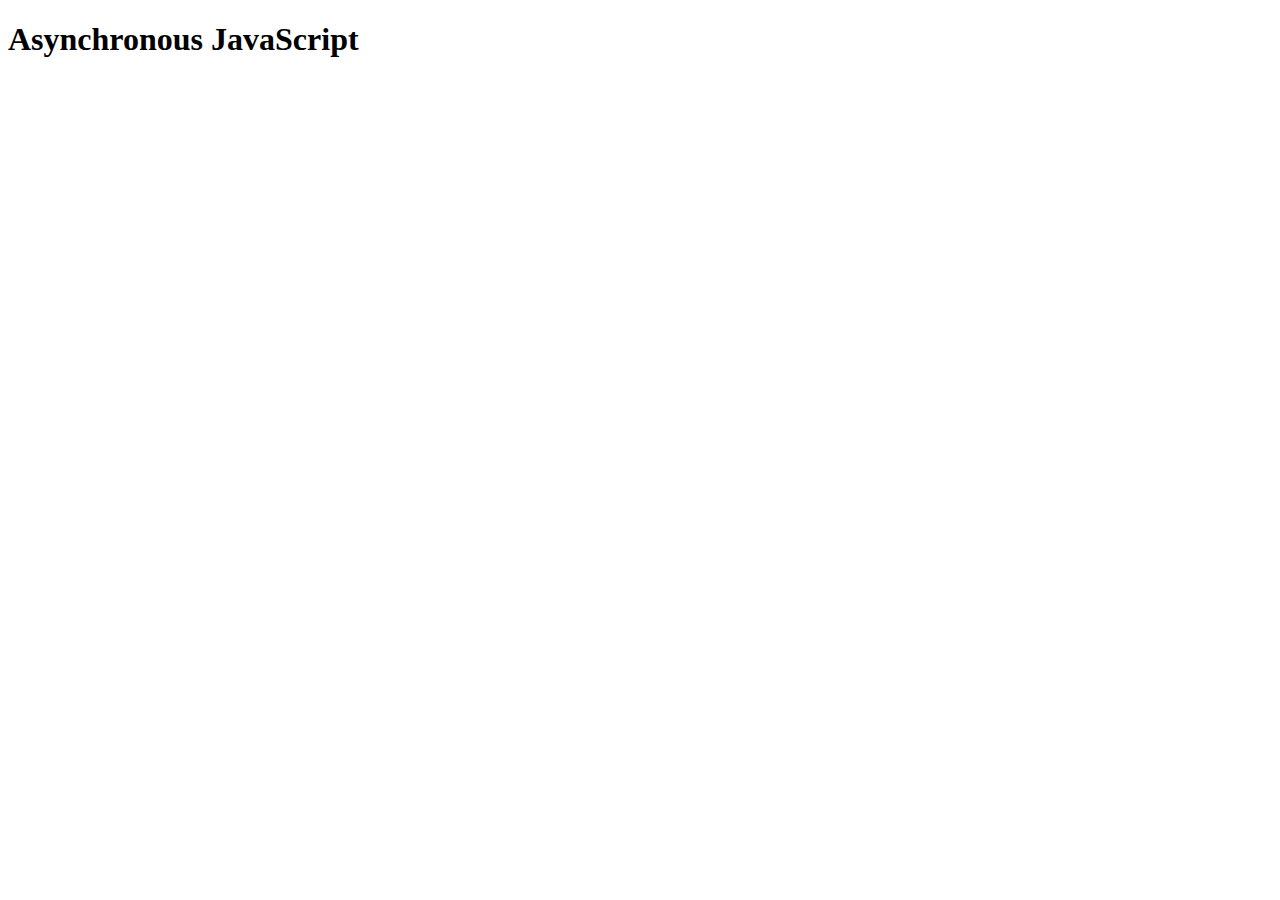
<file: 8-asynchronous-JS/final/asynchronous.html>
<!DOCTYPE html>
<html lang="en">
<head>
    <meta charset="UTF-8">
    <meta name="viewport" content="width=device-width, initial-scale=1.0">
    <meta http-equiv="X-UA-Compatible" content="ie=edge">
    <title>Asynchronous JavaScript</title>
</head>
<body>
    <h1>Asynchronous JavaScript</h1>
    <script>
        // const second = () => {
        //     setTimeout(() => {
        //         console.log('Async Hey there');
        //     }, 2000);
        // }

        // const first = () => {
        //     console.log('Hey there');
        //     second();
        //     console.log('The end');
        // }

        // first();

        // function getRecipe() {
        //     setTimeout(() => {
        //         const recipeID = [523, 883, 432, 974];
        //         console.log(recipeID);

        //         setTimeout(id => {
        //             const recipe = {title: 'Fresh tomato pasta', publisher: 'Jonas'};
        //             console.log(`${id}: ${recipe.title}`);

        //             setTimeout(publisher => {
        //                 const recipe2 = {title: 'Italian Pizza', publisher: 'Jonas'};
        //                 console.log(recipe);
        //             }, 1500, recipe.publisher);

        //         }, 1500, recipeID[2]);

        //     }, 1500);
        // }
        // getRecipe();

        // const getIDs = new Promise((resolve, reject) => {
        //     setTimeout(() => {
        //         resolve([523, 883, 432, 974]);
        //     }, 1500);
        // });

        // const getRecipe = recID => {
        //     return new Promise((resolve, reject) => {
        //         setTimeout(ID => {
        //             const recipe = {title: 'Fresh tomato pasta', publisher: 'Jonas'};
        //             resolve(`${ID}: ${recipe.title}`);
        //         }, 1500, recID);
        //     });
        // };

        // const getRelated = publisher => {
        //     return new Promise((resolve, reject) => {
        //         setTimeout(pub => {
        //             const recipe = {title: 'Italian Pizza', publisher: 'Jonas'};
        //             resolve(`${pub}: ${recipe.title}`);
        //         }, 1500, publisher);
        //     });
        // };

        // getIDs
        // .then(IDs => {
        //     console.log(IDs);
        //     return getRecipe(IDs[2]);
        // })
        // .then(recipe => {
        //     console.log(recipe);
        //     return getRelated('Jonas Schmedtmann');
        // })
        // .then(recipe => {
        //     console.log(recipe);
        // })
        // .catch(error => {
        //     console.log('Error!!');
        // });

        // async function getRecipesAW() {
        //     const IDs = await getIDs;
        //     console.log(IDs);
        //     const recipe = await getRecipe(IDs[2]);
        //     console.log(recipe);
        //     const related = await getRelated('Jonas Schmedtmann');
        //     console.log(related);

        //     return recipe;
        // }
        // getRecipesAW().then(result => console.log(`${result} is the best ever!`));

        function getWeather(woeid) {
            fetch(`https://crossorigin.me/https://www.metaweather.com/api/location/${woeid}/`)
            .then(result => {
                // console.log(result);
                return result.json();
            })
            .then(data => {
                // console.log(data);
                const today = data.consolidated_weather[0];
                console.log(`Temperatures today in ${data.title} stay between ${today.min_temp} and ${today.max_temp}.`);
            })
            .catch(error => console.log(error));
        }
        getWeather(2487956);
        getWeather(44418);


        async function getWeatherAW(woeid) {
            try {
                const result = await fetch(`https://crossorigin.me/https://www.metaweather.com/api/location/${woeid}/`);
                const data = await result.json();
                const tomorrow = data.consolidated_weather[1];
                console.log(`Temperatures tomorrow in ${data.title} stay between ${tomorrow.min_temp} and ${tomorrow.max_temp}.`);
                return data;
            } catch(error) {
                alert(error);
            }
        }
        getWeatherAW(2487956);
        
        let dataLondon;
        getWeatherAW(44418).then(data => {
            dataLondon = data
            console.log(dataLondon);
        });

    </script>
</body>
</html>
</file>
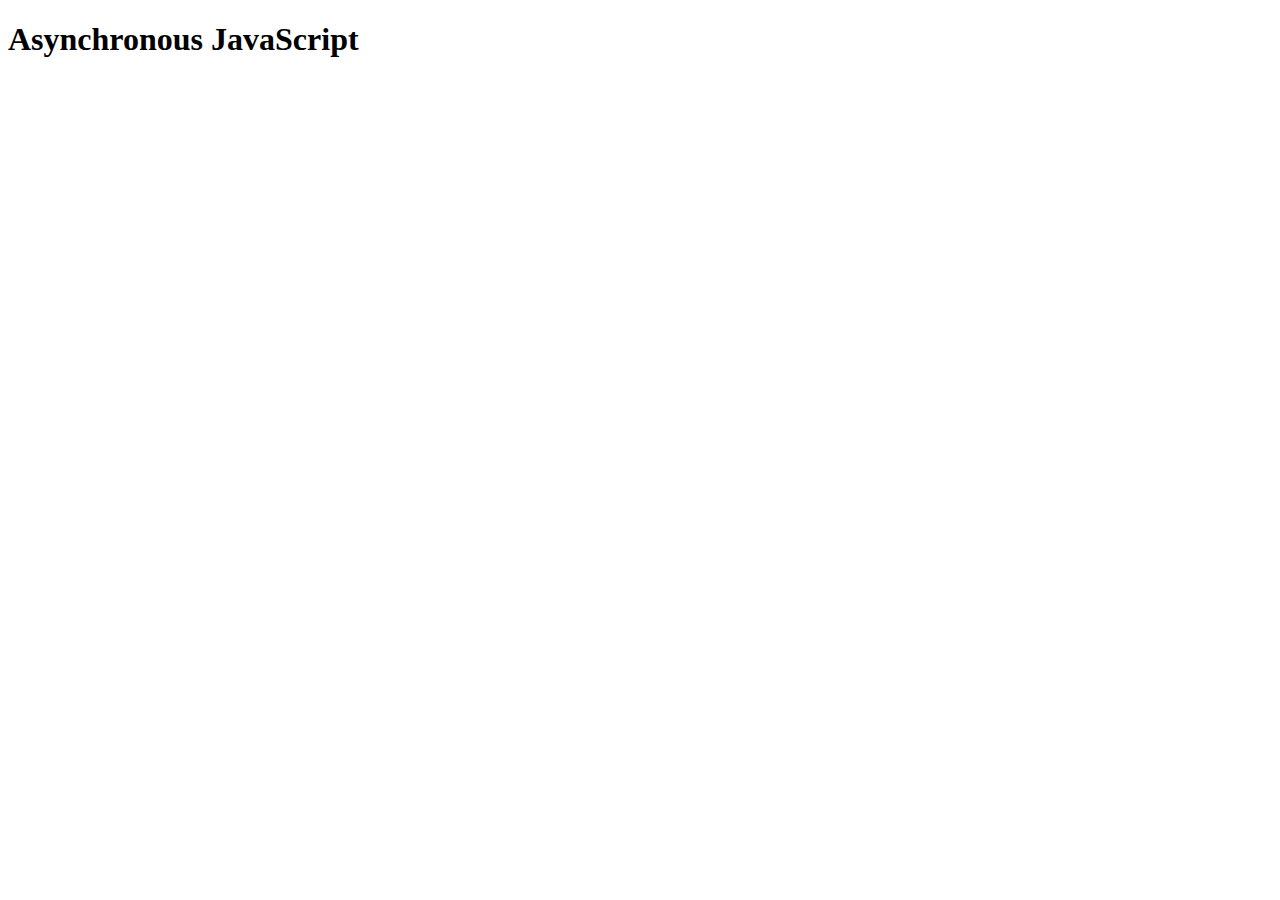
<file: 8-asynchronous-JS/starter/asynchronous.html>
<!DOCTYPE html>
<html lang="en">
<head>
    <meta charset="UTF-8">
    <meta name="viewport" content="width=device-width, initial-scale=1.0">
    <meta http-equiv="X-UA-Compatible" content="ie=edge">
    <title>Asynchronous JavaScript</title>
</head>
<body>
    <h1>Asynchronous JavaScript</h1>
    <script>
        
    </script>
</body>
</html>
</file>
<file: 4-DOM-Pig-Game-Final/4-DOM-Pig-Game-Final/style.css>
/**********************************************
*** GENERAL
**********************************************/

.final-score {
    position: absolute;
    left: 50%;
    transform: translateX(-50%);
    top: 520px;
    color: #555;
    font-size: 18px;
    font-family: 'Lato';
    text-align: center;
    padding: 10px;
    width: 160px;
    text-transform: uppercase;
}

.final-score:focus { outline: none; }

#dice-1 { top: 120px; }
#dice-2 { top: 250px; }


* {
    margin: 0;
    padding: 0;
    box-sizing: border-box;
    
}

.clearfix::after {
    content: "";
    display: table;
    clear: both;
}

body {
    background-image: linear-gradient(rgba(62, 20, 20, 0.4), rgba(62, 20, 20, 0.4)), url(back.jpg);
    background-size: cover;
    background-position: center;
    font-family: Lato;
    font-weight: 300;
    position: relative;
    height: 100vh;
    color: #555;
}

.wrapper {
    width: 1000px;
    position: absolute;
    top: 50%;
    left: 50%;
    transform: translate(-50%, -50%);
    background-color: #fff;
    box-shadow: 0px 10px 50px rgba(0, 0, 0, 0.3);
    overflow: hidden;
}

.player-0-panel,
.player-1-panel {
    width: 50%;
    float: left;
    height: 600px;
    padding: 100px;
}



/**********************************************
*** PLAYERS
**********************************************/

.player-name {
    font-size: 40px;
    text-align: center;
    text-transform: uppercase;
    letter-spacing: 2px;
    font-weight: 100;
    margin-top: 20px;
    margin-bottom: 10px;
    position: relative;
}

.player-score {
    text-align: center;
    font-size: 80px;
    font-weight: 100;
    color: #EB4D4D;
    margin-bottom: 130px;
}

.active { background-color: #f7f7f7; }
.active .player-name { font-weight: 300; }

.active .player-name::after {
    content: "\2022";
    font-size: 47px;
    position: absolute;
    color: #EB4D4D;
    top: -7px;
    right: 10px;
    
}

.player-current-box {
    background-color: #EB4D4D;
    color: #fff;
    width: 40%;
    margin: 0 auto;
    padding: 12px;
    text-align: center;
}

.player-current-label {
    text-transform: uppercase;
    margin-bottom: 10px;
    font-size: 12px;
    color: #222;
}

.player-current-score {
    font-size: 30px;
}

button {
    position: absolute;
    width: 200px;
    left: 50%;
    transform: translateX(-50%);
    color: #555;
    background: none;
    border: none;
    font-family: Lato;
    font-size: 20px;
    text-transform: uppercase;
    cursor: pointer;
    font-weight: 300;
    transition: background-color 0.3s, color 0.3s;
}

button:hover { font-weight: 600; }
button:hover i { margin-right: 20px; }

button:focus {
    outline: none;
}

i {
    color: #EB4D4D;
    display: inline-block;
    margin-right: 15px;
    font-size: 32px;
    line-height: 1;
    vertical-align: text-top;
    margin-top: -4px;
    transition: margin 0.3s;
}

.btn-new { top: 45px;}
.btn-roll { top: 403px;}
.btn-hold { top: 467px;}

.dice {
    position: absolute;
    left: 50%;
    top: 178px;
    transform: translateX(-50%);
    height: 100px;
    box-shadow: 0px 10px 60px rgba(0, 0, 0, 0.10);
}

.winner { background-color: #f7f7f7; }
.winner .player-name { font-weight: 300; color: #EB4D4D; }
</file>
<file: 4-DOM-Pig-Game/4-DOM-Pig-Game/style.css>
/**********************************************
*** GENERAL
**********************************************/
#dice-1 {
    top: 120px;
}

#dice-2 {
    top: 250px;
}
.final-score{
    position:absolute;
    left: 50%;
    transform: translateX(-50%);
    top:520px;
    color:#555;
    font-size: 18px;
    font-family: 'Lato';
    text-align:center;
    padding:10px;
    width: 160px;
    text-transform: uppercase;
}
.final-score:focus{outline: none;}

* {
    margin: 0;
    padding: 0;
    box-sizing: border-box;
    
}

.clearfix::after {
    content: "";
    display: table;
    clear: both;
}

body {
    background-image: linear-gradient(rgba(62, 20, 20, 0.4), rgba(62, 20, 20, 0.4)), url(back.jpg);
    background-size: cover;
    background-position: center;
    font-family: Lato;
    font-weight: 300;
    position: relative;
    height: 100vh;
    color: #555;
}

.wrapper {
    width: 1000px;
    position: absolute;
    top: 50%;
    left: 50%;
    transform: translate(-50%, -50%);
    background-color: #fff;
    box-shadow: 0px 10px 50px rgba(0, 0, 0, 0.3);
    overflow: hidden;
}

.player-0-panel,
.player-1-panel {
    width: 50%;
    float: left;
    height: 600px;
    padding: 100px;
}



/**********************************************
*** PLAYERS
**********************************************/

.player-name {
    font-size: 40px;
    text-align: center;
    text-transform: uppercase;
    letter-spacing: 2px;
    font-weight: 100;
    margin-top: 20px;
    margin-bottom: 10px;
    position: relative;
}

.player-score {
    text-align: center;
    font-size: 80px;
    font-weight: 100;
    color: #EB4D4D;
    margin-bottom: 130px;
}

.active { background-color: #f7f7f7; }
.active .player-name { font-weight: 300; }

.active .player-name::after {
    content: "\2022";
    font-size: 47px;
    position: absolute;
    color: #EB4D4D;
    top: -7px;
    right: 10px;
    
}

.player-current-box {
    background-color: #EB4D4D;
    color: #fff;
    width: 40%;
    margin: 0 auto;
    padding: 12px;
    text-align: center;
}

.player-current-label {
    text-transform: uppercase;
    margin-bottom: 10px;
    font-size: 12px;
    color: #222;
}

.player-current-score {
    font-size: 30px;
}

button {
    position: absolute;
    width: 200px;
    left: 50%;
    transform: translateX(-50%);
    color: #555;
    background: none;
    border: none;
    font-family: Lato;
    font-size: 20px;
    text-transform: uppercase;
    cursor: pointer;
    font-weight: 300;
    transition: background-color 0.3s, color 0.3s;
}

button:hover { font-weight: 600; }
button:hover i { margin-right: 20px; }

button:focus {
    outline: none;
}

i {
    color: #EB4D4D;
    display: inline-block;
    margin-right: 15px;
    font-size: 32px;
    line-height: 1;
    vertical-align: text-top;
    margin-top: -4px;
    transition: margin 0.3s;
}

.btn-new { top: 45px;}
.btn-roll { top: 403px;}
.btn-hold { top: 467px;}

.dice {
    position: absolute;
    left: 50%;
    top: 178px;
    transform: translateX(-50%);
    height: 100px;
    box-shadow: 0px 10px 60px rgba(0, 0, 0, 0.10);
}



.winner { background-color: #f7f7f7; }
.winner .player-name { font-weight: 300; color: #EB4D4D; }
</file>
<file: 6-budgety/final/style.css>
/**********************************************
*** GENERAL
**********************************************/

* {
    margin: 0;
    padding: 0;
    box-sizing: border-box;
}

.clearfix::after {
    content: "";
    display: table;
    clear: both;
}

body {
    color: #555;
    font-family: Open Sans;
    font-size: 16px;
    position: relative;
    height: 100vh;
    font-weight: 400;
}

.right { float: right; }
.red { color: #FF5049 !important; }
.red-focus:focus { border: 1px solid #FF5049 !important; }

/**********************************************
*** TOP PART
**********************************************/

.top {
    height: 40vh;
    background-image: linear-gradient(rgba(0, 0, 0, 0.35), rgba(0, 0, 0, 0.35)), url(back.png);
    background-size: cover;
    background-position: center;
    position: relative;
}

.budget {
    position: absolute;
    width: 350px;
    top: 50%;
    left: 50%;
    transform: translate(-50%, -50%);
    color: #fff;
}

.budget__title {
    font-size: 18px;
    text-align: center;
    margin-bottom: 10px;
    font-weight: 300;
}

.budget__value {
    font-weight: 300;
    font-size: 46px;
    text-align: center;
    margin-bottom: 25px;
    letter-spacing: 2px;
}

.budget__income,
.budget__expenses {
    padding: 12px;
    text-transform: uppercase;
}

.budget__income {
    margin-bottom: 10px;
    background-color: #28B9B5;
}

.budget__expenses {
    background-color: #FF5049;
}

.budget__income--text,
.budget__expenses--text {
    float: left;
    font-size: 13px;
    color: #444;
    margin-top: 2px;
}

.budget__income--value,
.budget__expenses--value {
    letter-spacing: 1px;
    float: left;
}

.budget__income--percentage,
.budget__expenses--percentage {
    float: left;
    width: 34px;
    font-size: 11px;
    padding: 3px 0;
    margin-left: 10px;
}

.budget__expenses--percentage {
    background-color: rgba(255, 255, 255, 0.2);
    text-align: center;
    border-radius: 3px;
}


/**********************************************
*** BOTTOM PART
**********************************************/

/***** FORM *****/
.add {
    padding: 14px;
    border-bottom: 1px solid #e7e7e7;
    background-color: #f7f7f7;
}

.add__container {
    margin: 0 auto;
    text-align: center;
}

.add__type {
    width: 55px;
    border: 1px solid #e7e7e7;
    height: 44px;
    font-size: 18px;
    color: inherit;
    background-color: #fff;
    margin-right: 10px;
    font-weight: 300;
    transition: border 0.3s;
}

.add__description,
.add__value {
    border: 1px solid #e7e7e7;
    background-color: #fff;
    color: inherit;
    font-family: inherit;
    font-size: 14px;
    padding: 12px 15px;
    margin-right: 10px;
    border-radius: 5px;
    transition: border 0.3s;
}

.add__description { width: 400px;}
.add__value { width: 100px;}

.add__btn {
    font-size: 35px;
    background: none;
    border: none;
    color: #28B9B5;
    cursor: pointer;
    display: inline-block;
    vertical-align: middle;
    line-height: 1.1;
    margin-left: 10px;
}

.add__btn:active { transform: translateY(2px); }

.add__type:focus,
.add__description:focus,
.add__value:focus {
    outline: none;
    border: 1px solid #28B9B5;
}

.add__btn:focus { outline: none; }

/***** LISTS *****/
.container {
    width: 1000px;
    margin: 60px auto;
}

.income {
    float: left;
    width: 475px;
    margin-right: 50px;
}

.expenses {
    float: left;
    width: 475px;
}

h2 {
    text-transform: uppercase;
    font-size: 18px;
    font-weight: 400;
    margin-bottom: 15px;
}

.icome__title { color: #28B9B5; }
.expenses__title { color: #FF5049; }

.item {
    padding: 13px;
    border-bottom: 1px solid #e7e7e7;
}

.item:first-child { border-top: 1px solid #e7e7e7; }
.item:nth-child(even) { background-color: #f7f7f7; }

.item__description {
    float: left;
}

.item__value {
    float: left;
    transition: transform 0.3s;
}

.item__percentage {
    float: left;
    margin-left: 20px;
    transition: transform 0.3s;
    font-size: 11px;
    background-color: #FFDAD9;
    padding: 3px;
    border-radius: 3px;
    width: 32px;
    text-align: center;
}

.income .item__value,
.income .item__delete--btn {
    color: #28B9B5;
}

.expenses .item__value,
.expenses .item__percentage,
.expenses .item__delete--btn {
    color: #FF5049;
}


.item__delete {
    float: left;
}

.item__delete--btn {
    font-size: 22px;
    background: none;
    border: none;
    cursor: pointer;
    display: inline-block;
    vertical-align: middle;
    line-height: 1;
    display: none;
}

.item__delete--btn:focus { outline: none; }
.item__delete--btn:active { transform: translateY(2px); }

.item:hover .item__delete--btn { display: block; }
.item:hover .item__value { transform: translateX(-20px); }
.item:hover .item__percentage { transform: translateX(-20px); }


.unpaid {
    background-color: #FFDAD9 !important;
    cursor: pointer;
    color: #FF5049;

}

.unpaid .item__percentage { box-shadow: 0 2px 6px 0 rgba(0, 0, 0, 0.1); }
.unpaid:hover .item__description { font-weight: 900; }
</file>
<file: 6-budgety/starter/style.css>
/**********************************************
*** GENERAL
**********************************************/

* {
    margin: 0;
    padding: 0;
    box-sizing: border-box;
}

.clearfix::after {
    content: "";
    display: table;
    clear: both;
}

body {
    color: #555;
    font-family: Open Sans;
    font-size: 16px;
    position: relative;
    height: 100vh;
    font-weight: 400;
}

.right { float: right; }
.red { color: #FF5049 !important; }
.red-focus:focus { border: 1px solid #FF5049 !important; }

/**********************************************
*** TOP PART
**********************************************/

.top {
    height: 40vh;
    background-image: linear-gradient(rgba(0, 0, 0, 0.35), rgba(0, 0, 0, 0.35)), url(back.png);
    background-size: cover;
    background-position: center;
    position: relative;
}

.budget {
    position: absolute;
    width: 350px;
    top: 50%;
    left: 50%;
    transform: translate(-50%, -50%);
    color: #fff;
}

.budget__title {
    font-size: 18px;
    text-align: center;
    margin-bottom: 10px;
    font-weight: 300;
}

.budget__value {
    font-weight: 300;
    font-size: 46px;
    text-align: center;
    margin-bottom: 25px;
    letter-spacing: 2px;
}

.budget__income,
.budget__expenses {
    padding: 12px;
    text-transform: uppercase;
}

.budget__income {
    margin-bottom: 10px;
    background-color: #28B9B5;
}

.budget__expenses {
    background-color: #FF5049;
}

.budget__income--text,
.budget__expenses--text {
    float: left;
    font-size: 13px;
    color: #444;
    margin-top: 2px;
}

.budget__income--value,
.budget__expenses--value {
    letter-spacing: 1px;
    float: left;
}

.budget__income--percentage,
.budget__expenses--percentage {
    float: left;
    width: 34px;
    font-size: 11px;
    padding: 3px 0;
    margin-left: 10px;
}

.budget__expenses--percentage {
    background-color: rgba(255, 255, 255, 0.2);
    text-align: center;
    border-radius: 3px;
}


/**********************************************
*** BOTTOM PART
**********************************************/

/***** FORM *****/
.add {
    padding: 14px;
    border-bottom: 1px solid #e7e7e7;
    background-color: #f7f7f7;
}

.add__container {
    margin: 0 auto;
    text-align: center;
}

.add__type {
    width: 55px;
    border: 1px solid #e7e7e7;
    height: 44px;
    font-size: 18px;
    color: inherit;
    background-color: #fff;
    margin-right: 10px;
    font-weight: 300;
    transition: border 0.3s;
}

.add__description,
.add__value {
    border: 1px solid #e7e7e7;
    background-color: #fff;
    color: inherit;
    font-family: inherit;
    font-size: 14px;
    padding: 12px 15px;
    margin-right: 10px;
    border-radius: 5px;
    transition: border 0.3s;
}

.add__description { width: 400px;}
.add__value { width: 100px;}

.add__btn {
    font-size: 35px;
    background: none;
    border: none;
    color: #28B9B5;
    cursor: pointer;
    display: inline-block;
    vertical-align: middle;
    line-height: 1.1;
    margin-left: 10px;
}

.add__btn:active { transform: translateY(2px); }

.add__type:focus,
.add__description:focus,
.add__value:focus {
    outline: none;
    border: 1px solid #28B9B5;
}

.add__btn:focus { outline: none; }

/***** LISTS *****/
.container {
    width: 1000px;
    margin: 60px auto;
}

.income {
    float: left;
    width: 475px;
    margin-right: 50px;
}

.expenses {
    float: left;
    width: 475px;
}

h2 {
    text-transform: uppercase;
    font-size: 18px;
    font-weight: 400;
    margin-bottom: 15px;
}

.icome__title { color: #28B9B5; }
.expenses__title { color: #FF5049; }

.item {
    padding: 13px;
    border-bottom: 1px solid #e7e7e7;
}

.item:first-child { border-top: 1px solid #e7e7e7; }
.item:nth-child(even) { background-color: #f7f7f7; }

.item__description {
    float: left;
}

.item__value {
    float: left;
    transition: transform 0.3s;
}

.item__percentage {
    float: left;
    margin-left: 20px;
    transition: transform 0.3s;
    font-size: 11px;
    background-color: #FFDAD9;
    padding: 3px;
    border-radius: 3px;
    width: 32px;
    text-align: center;
}

.income .item__value,
.income .item__delete--btn {
    color: #28B9B5;
}

.expenses .item__value,
.expenses .item__percentage,
.expenses .item__delete--btn {
    color: #FF5049;
}


.item__delete {
    float: left;
}

.item__delete--btn {
    font-size: 22px;
    background: none;
    border: none;
    cursor: pointer;
    display: inline-block;
    vertical-align: middle;
    line-height: 1;
    display: none;
}

.item__delete--btn:focus { outline: none; }
.item__delete--btn:active { transform: translateY(2px); }

.item:hover .item__delete--btn { display: block; }
.item:hover .item__value { transform: translateX(-20px); }
.item:hover .item__percentage { transform: translateX(-20px); }


.unpaid {
    background-color: #FFDAD9 !important;
    cursor: pointer;
    color: #FF5049;

}

.unpaid .item__percentage { box-shadow: 0 2px 6px 0 rgba(0, 0, 0, 0.1); }
.unpaid:hover .item__description { font-weight: 900; }
</file>
<file: 9-forkify/final/dist/css/style.css>
* {
  margin: 0;
  padding: 0; }

*,
*::before,
*::after {
  box-sizing: inherit; }

html {
  box-sizing: border-box;
  font-size: 62.5%; }
  @media only screen and (max-width: 68.75em) {
    html {
      font-size: 50%; } }

body {
  font-family: 'Nunito Sans', sans-serif;
  font-weight: 400;
  line-height: 1.6;
  color: #655A56;
  background-image: linear-gradient(to right bottom, #FBDB89, #F48982);
  background-size: cover;
  background-repeat: no-repeat;
  min-height: calc(100vh - 2 * 4vw); }

.container {
  max-width: 120rem;
  margin: 4vw auto;
  background-color: #fff;
  border-radius: 6px;
  overflow: hidden;
  box-shadow: 0 2rem 6rem 0.5rem rgba(101, 90, 86, 0.2);
  display: grid;
  grid-template-rows: 10rem minmax(100rem, auto);
  grid-template-columns: 1.1fr 2fr 1.1fr;
  grid-template-areas: "head head head" "list recipe shopping"; }
  @media only screen and (max-width: 68.75em) {
    .container {
      width: 100%;
      margin: 0;
      border-radius: 0; } }

.btn, .btn-small, .btn-small:link, .btn-small:visited {
  background-image: linear-gradient(to right bottom, #FBDB89, #F48982);
  border-radius: 10rem;
  border: none;
  text-transform: uppercase;
  color: #fff;
  cursor: pointer;
  display: flex;
  align-items: center;
  transition: all .2s; }
  .btn:hover, .btn-small:hover {
    transform: scale(1.05); }
  .btn:focus, .btn-small:focus {
    outline: none; }
  .btn > *:first-child, .btn-small > *:first-child {
    margin-right: 1rem; }

.btn {
  padding: 1.3rem 3rem;
  font-size: 1.4rem; }
  .btn svg {
    height: 2.25rem;
    width: 2.25rem;
    fill: currentColor; }

.btn-small, .btn-small:link, .btn-small:visited {
  font-size: 1.3rem;
  padding: 1rem 1.75rem;
  text-decoration: none; }
  .btn-small svg, .btn-small:link svg, .btn-small:visited svg {
    height: 1.5rem;
    width: 1.5rem;
    fill: currentColor; }

.btn-inline {
  color: #F59A83;
  font-size: 1.2rem;
  border: none;
  background-color: #F9F5F3;
  padding: .8rem 1.2rem;
  border-radius: 10rem;
  cursor: pointer;
  display: flex;
  align-items: center;
  transition: all .2s; }
  .btn-inline svg {
    height: 1.5rem;
    width: 1.5rem;
    fill: currentColor;
    margin: 0 .2rem; }
  .btn-inline span {
    margin: 0 .4rem; }
  .btn-inline:hover {
    color: #F48982;
    background-color: #F2EFEE; }
  .btn-inline:focus {
    outline: none; }

.btn-tiny {
  height: 1.75rem;
  width: 1.75rem;
  border: none;
  background: none;
  cursor: pointer; }
  .btn-tiny svg {
    height: 100%;
    width: 100%;
    fill: #F59A83;
    transition: all .3s; }
  .btn-tiny:focus {
    outline: none; }
  .btn-tiny:hover svg {
    fill: #F48982;
    transform: translateY(-1px); }
  .btn-tiny:active svg {
    fill: #F48982;
    transform: translateY(0); }
  .btn-tiny:not(:last-child) {
    margin-right: .3rem; }

.heading-2 {
  font-size: 1.8rem;
  font-weight: 600;
  color: #F59A83;
  text-transform: uppercase;
  margin-bottom: 2.5rem;
  text-align: center;
  transform: skewY(-3deg); }

.copyright {
  color: #968B87;
  font-size: 1.2rem;
  margin-top: auto; }

.link:link,
.link:visited {
  color: #968B87; }

.loader {
  margin: 5rem auto;
  text-align: center; }
  .loader svg {
    height: 5.5rem;
    width: 5.5rem;
    fill: #F59A83;
    transform-origin: 44% 50%;
    animation: rotate 1.5s infinite linear; }

@keyframes rotate {
  0% {
    transform: rotate(0); }
  100% {
    transform: rotate(360deg); } }

.header {
  grid-area: head;
  background-color: #F9F5F3;
  display: flex;
  align-items: center;
  justify-content: space-between; }
  .header__logo {
    margin-left: 4rem;
    height: 4.5rem;
    display: block; }

.search {
  background-color: #fff;
  border-radius: 10rem;
  display: flex;
  align-items: center;
  padding-left: 3rem;
  transition: all .3s; }
  .search:focus-within {
    transform: translateY(-2px);
    box-shadow: 0 0.7rem 3rem rgba(101, 90, 86, 0.08); }
  .search__field {
    border: none;
    background: none;
    font-family: inherit;
    color: inherit;
    font-size: 1.7rem;
    width: 30rem; }
    .search__field:focus {
      outline: none; }
    .search__field::placeholder {
      color: #DAD0CC; }

.likes {
  position: relative;
  align-self: stretch;
  padding: 0 !important; }
  .likes__field {
    cursor: pointer;
    padding: 0 4rem;
    display: flex;
    align-items: center;
    height: 100%;
    transition: all .3s; }
    .likes__field:hover {
      background-color: #F2EFEE; }
  .likes__panel:hover,
  .likes__field:hover + .likes__panel {
    visibility: visible;
    opacity: 1; }
  .likes__icon {
    fill: #F59A83;
    height: 3.75rem;
    width: 3.75rem; }
  .likes__panel {
    position: absolute;
    right: 0;
    top: 10rem;
    z-index: 10;
    padding: 2rem 0;
    width: 34rem;
    background-color: #fff;
    box-shadow: 0 0.8rem 5rem 2rem rgba(101, 90, 86, 0.1);
    visibility: hidden;
    opacity: 0;
    transition: all .5s .2s; }

.results,
.likes {
  padding: 3rem 0; }
  .results__list,
  .likes__list {
    list-style: none; }
  .results__link:link, .results__link:visited,
  .likes__link:link,
  .likes__link:visited {
    display: flex;
    align-items: center;
    padding: 1.5rem 3rem;
    transition: all .3s;
    border-right: 1px solid #fff;
    text-decoration: none; }
  .results__link:hover,
  .likes__link:hover {
    background-color: #F9F5F3;
    transform: translateY(-2px); }
  .results__link--active,
  .likes__link--active {
    background-color: #F9F5F3; }
  .results__fig,
  .likes__fig {
    flex: 0 0 5.5rem;
    border-radius: 50%;
    overflow: hidden;
    height: 5.5rem;
    margin-right: 2rem;
    position: relative;
    backface-visibility: hidden; }
    .results__fig::before,
    .likes__fig::before {
      content: '';
      display: block;
      height: 100%;
      width: 100%;
      position: absolute;
      top: 0;
      left: 0;
      background-image: linear-gradient(to right bottom, #FBDB89, #F48982);
      opacity: .4; }
    .results__fig img,
    .likes__fig img {
      display: block;
      width: 100%;
      height: 100%;
      object-fit: cover;
      transition: all .3s; }
  .results__name,
  .likes__name {
    font-size: 1.3rem;
    color: #F59A83;
    text-transform: uppercase;
    font-weight: 600;
    margin-bottom: .3rem; }
  .results__author,
  .likes__author {
    font-size: 1.1rem;
    color: #968B87;
    text-transform: uppercase;
    font-weight: 600; }
  .results__pages,
  .likes__pages {
    margin-top: 3rem;
    padding: 0 3rem; }
    .results__pages::after,
    .likes__pages::after {
      content: "";
      display: table;
      clear: both; }
  .results__btn--prev,
  .likes__btn--prev {
    float: left;
    flex-direction: row-reverse; }
  .results__btn--next,
  .likes__btn--next {
    float: right; }

.recipe {
  background-color: #F9F5F3;
  border-top: 1px solid #fff; }
  .recipe__fig {
    height: 30rem;
    position: relative;
    transform: scale(1.04) translateY(-1px);
    transform-origin: top; }
    .recipe__fig::before {
      content: '';
      display: block;
      height: 100%;
      width: 100%;
      position: absolute;
      top: 0;
      left: 0;
      background-image: linear-gradient(to right bottom, #FBDB89, #F48982);
      opacity: .6; }
  .recipe__img {
    width: 100%;
    display: block;
    height: 100%;
    object-fit: cover; }
  .recipe__title {
    position: absolute;
    bottom: 0;
    left: 50%;
    transform: translate(-50%, 20%) skewY(-6deg);
    color: #fff;
    font-weight: 700;
    font-size: 2.75rem;
    text-transform: uppercase;
    width: 70%;
    line-height: 1.95;
    text-align: center; }
    .recipe__title span {
      -webkit-box-decoration-break: clone;
      box-decoration-break: clone;
      padding: 1.3rem 2rem;
      background-image: linear-gradient(to right bottom, #FBDB89, #F48982); }
  .recipe__details {
    display: flex;
    align-items: center;
    padding: 8rem 3rem 3rem 3rem; }
  .recipe__info {
    font-size: 1.5rem;
    text-transform: uppercase;
    display: flex;
    align-items: center; }
    .recipe__info:not(:last-child) {
      margin-right: 4rem; }
  .recipe__info-icon {
    height: 2rem;
    width: 2rem;
    fill: #F59A83;
    margin-right: 1rem; }
  .recipe__info-data {
    margin-right: .4rem;
    font-weight: 600; }
  .recipe__info-buttons {
    display: flex;
    margin-left: 1.5rem;
    visibility: hidden;
    opacity: 0;
    transform: translateY(5px);
    transition: all .4s; }
  .recipe:hover .recipe__info-buttons {
    visibility: visible;
    opacity: 1;
    transform: translateY(0); }
  .recipe__love {
    background-image: linear-gradient(to right bottom, #FBDB89, #F48982);
    border-radius: 50%;
    border: none;
    cursor: pointer;
    height: 4.5rem;
    width: 4.5rem;
    margin-left: auto;
    transition: all .2s;
    display: flex;
    align-items: center;
    justify-content: center; }
    .recipe__love:hover {
      transform: scale(1.07); }
    .recipe__love:focus {
      outline: none; }
    .recipe__love svg {
      height: 2.75rem;
      width: 2.75rem;
      fill: #fff; }
  .recipe__ingredients {
    padding: 4rem 5rem;
    font-size: 1.5rem;
    line-height: 1.4;
    background-color: #F2EFEE;
    display: flex;
    flex-direction: column;
    align-items: center; }
  .recipe__ingredient-list {
    display: grid;
    grid-template-columns: 1fr 1fr;
    grid-column-gap: 1.5rem;
    grid-row-gap: 2.5rem;
    list-style: none;
    margin-bottom: 3rem; }
  .recipe__item {
    display: flex; }
  .recipe__icon {
    height: 1.8rem;
    width: 1.8rem;
    fill: #F59A83;
    border: 1px solid #F59A83;
    border-radius: 50%;
    padding: 2px;
    margin-right: 1rem;
    flex: 0 0 auto;
    margin-top: .1rem; }
  .recipe__count {
    margin-right: .5rem;
    flex: 0 0 auto; }
  .recipe__directions {
    padding: 4rem;
    padding-bottom: 5rem;
    display: flex;
    flex-direction: column;
    align-items: center; }
  .recipe__directions-text {
    font-size: 1.5rem;
    text-align: center;
    width: 90%;
    margin-bottom: 3rem;
    color: #968B87; }
  .recipe__by {
    font-weight: 700; }

.shopping {
  padding: 3rem 4rem;
  display: flex;
  flex-direction: column; }
  .shopping__list {
    list-style: none;
    max-height: 77rem;
    overflow: scroll; }
  .shopping__item {
    display: flex;
    align-items: flex-start;
    padding: 1.3rem 0;
    border-bottom: 1px solid #F2EFEE;
    position: relative; }
  .shopping__count {
    flex: 0 0 7.5rem;
    padding: .4rem .5rem;
    border: 1px solid #F2EFEE;
    border-radius: 3px;
    margin-right: 2rem;
    cursor: pointer;
    display: flex;
    justify-content: space-between; }
    .shopping__count input {
      color: inherit;
      font-family: inherit;
      font-size: 1.2rem;
      text-align: center;
      border: none;
      width: 3.7rem;
      border-radius: 3px; }
      .shopping__count input:focus {
        outline: none;
        background-color: #F2EFEE; }
    .shopping__count p {
      font-size: 1.2rem; }
  .shopping__description {
    flex: 1;
    font-size: 1.3rem;
    margin-top: .4rem;
    margin-right: 1.5rem; }
  .shopping__delete {
    margin-top: .5rem;
    position: absolute;
    right: 0;
    background-image: linear-gradient(to right, transparent 0%, #fff 40%, #fff 100%);
    width: 3.75rem;
    padding-left: 2rem;
    visibility: hidden;
    opacity: 0;
    transition: all .5s; }
  .shopping__item:hover .shopping__delete {
    opacity: 1;
    visibility: visible; }
</file>
